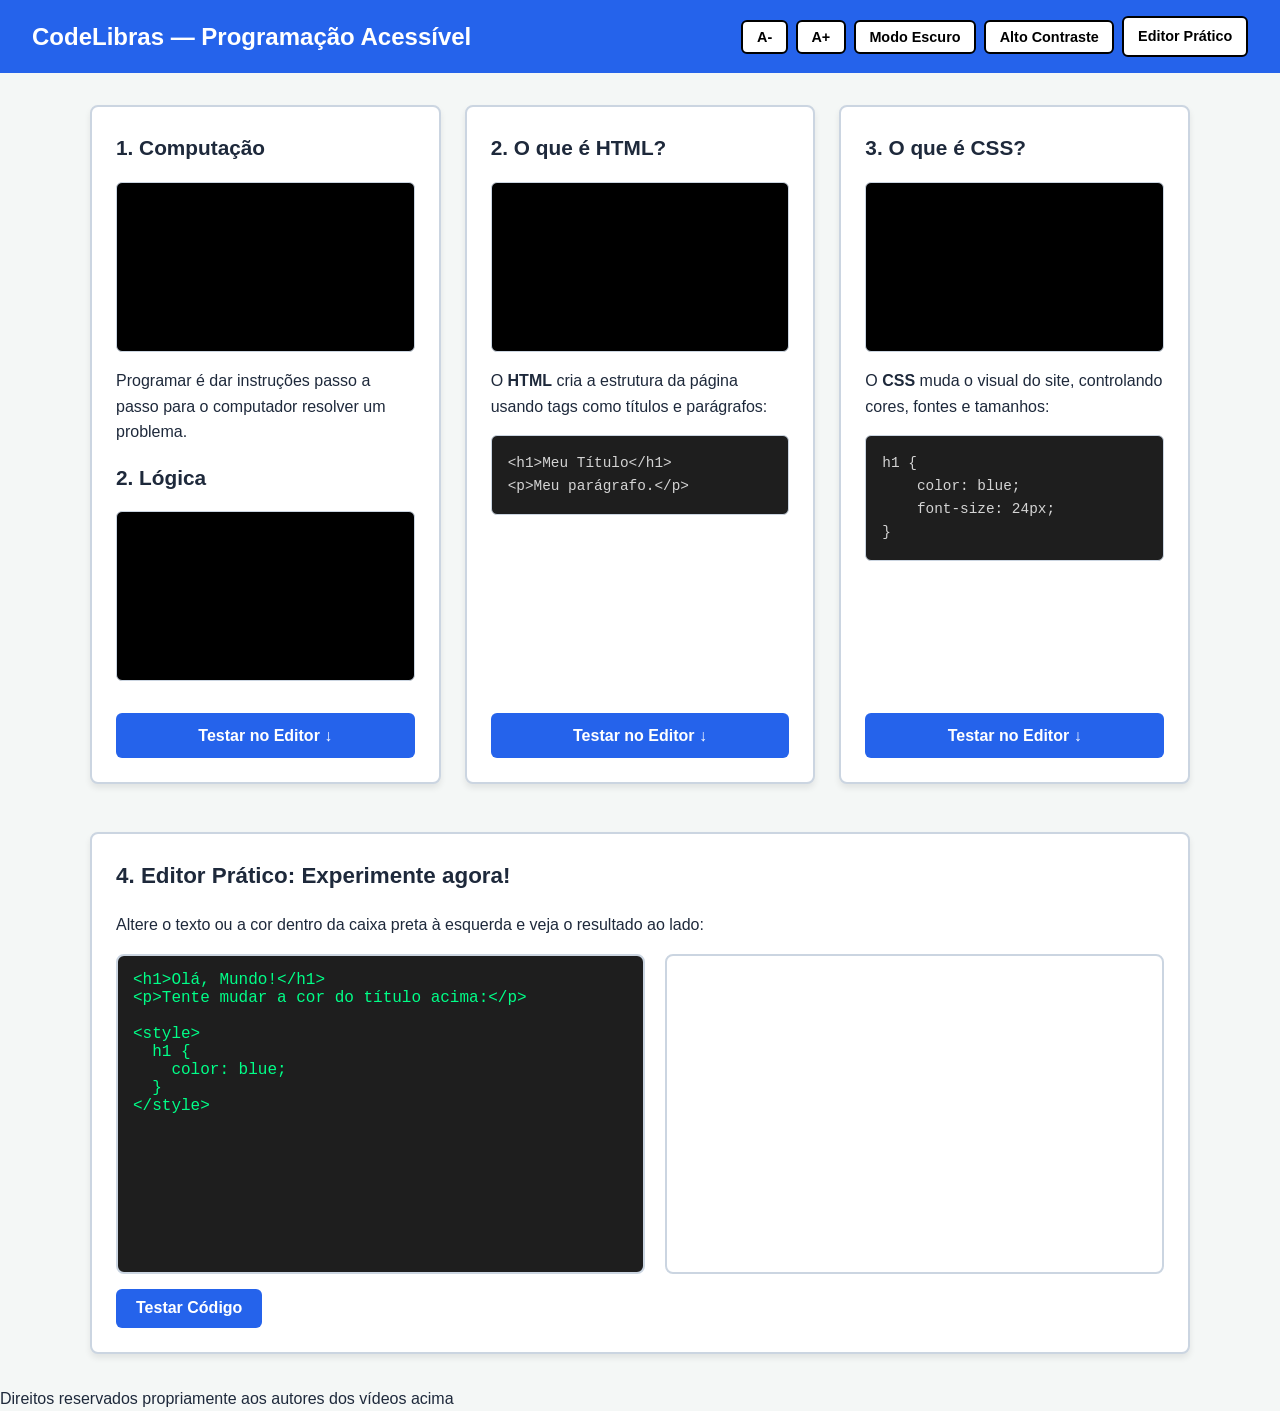
<file: index.html>
<!DOCTYPE html>
<html lang="pt-BR">
<head>
    <meta charset="UTF-8">
    <meta name="viewport" content="width=device-width, initial-scale=1.0">
    <link rel="stylesheet" href="style.css">
    <title>CodeLibras — Programação Acessível</title>
    <style>
        /* Tamanho base controlado pelo JavaScript para A+ e A- */
        html {
            font-size: 100%;
            scroll-behavior: smooth;
        }

        /* Tema Padrão (Claro) */
        :root {
            --bg-primary: #f4f7f6;
            --text-color: #1e293b;
            --card-bg: #ffffff;
            --accent: #2563eb;
            --accent-hover: #1d4ed8;
            --accent-text: #ffffff;
            --border-color: #cbd5e1;
        }

        /* Tema: Modo Escuro */
        body.dark-mode {
            --bg-primary: #0f172a;
            --text-color: #f1f5f9;
            --card-bg: #1e293b;
            --accent: #3b82f6;
            --accent-hover: #60a5fa;
            --accent-text: #ffffff;
            --border-color: #334155;
        }

        /* Tema: Alto Contraste */
        body.high-contrast {
            --bg-primary: #000000;
            --text-color: #ffff00;
            --card-bg: #000000;
            --accent: #ffff00;
            --accent-hover: #e6e600;
            --accent-text: #000000;
            --border-color: #ffff00;
        }

        body {
            font-family: Arial, sans-serif;
            background-color: var(--bg-primary);
            color: var(--text-color);
            margin: 0;
            padding: 0;
            line-height: 1.6;
            transition: background-color 0.2s, color 0.2s;
        }

        header {
            background-color: var(--accent);
            color: var(--accent-text);
            padding: 1rem 2rem;
            display: flex;
            justify-content: space-between;
            align-items: center;
            flex-wrap: wrap;
            gap: 1rem;
        }

        header h1 {
            margin: 0;
            font-size: 1.5rem;
        }

        .nav-actions {
            display: flex;
            flex-wrap: wrap;
            gap: 0.5rem;
            align-items: center;
        }

        /* Botões da barra superior (classes próprias para não afetar o VLibras) */
        .btn-nav, .btn-a11y {
            background-color: #ffffff;
            color: #000000;
            border: 2px solid #000000;
            padding: 0.45rem 0.85rem;
            cursor: pointer;
            font-weight: bold;
            border-radius: 6px;
            text-decoration: none;
            font-size: 0.9rem;
        }

        .btn-nav:hover, .btn-a11y:hover {
            background-color: #e2e8f0;
        }

        /* Destaque visual quando o Modo Escuro ou Alto Contraste estiver ativo */
        .btn-a11y.ativo {
            background-color: #000000;
            color: #ffff00;
            border-color: #ffff00;
        }

        main {
            max-width: 1100px;
            margin: 2rem auto;
            padding: 0 1rem;
        }

        .grid {
            display: grid;
            grid-template-columns: repeat(auto-fit, minmax(310px, 1fr));
            gap: 1.5rem;
            margin-bottom: 3rem;
        }

        .card {
            background: var(--card-bg);
            border: 2px solid var(--border-color);
            border-radius: 8px;
            padding: 1.5rem;
            box-shadow: 0 4px 6px rgba(0, 0, 0, 0.08);
            display: flex;
            flex-direction: column;
            justify-content: space-between;
        }

        .card h2 {
            font-size: 1.3rem;
            margin-top: 0;
        }

        /* Container de vídeo mantendo proporção 16:9 */
        .video-container {
            position: relative;
            padding-bottom: 56.25%;
            height: 0;
            overflow: hidden;
            border-radius: 6px;
            background-color: #000000;
            margin-bottom: 1rem;
            border: 1px solid var(--border-color);
        }

        .video-container iframe, .video-container video {
            position: absolute;
            top: 0;
            left: 0;
            width: 100%;
            height: 100%;
            border: 0;
        }

        .code-block {
            background: #1e1e1e;
            color: #d4d4d4;
            padding: 1rem;
            border-radius: 6px;
            font-family: monospace;
            white-space: pre-wrap;
            margin: 0.75rem 0;
            font-size: 0.9rem;
            border: 1px solid var(--border-color);
        }

        .btn-card {
            display: inline-block;
            text-align: center;
            margin-top: 1rem;
            padding: 0.6rem 1rem;
            background-color: var(--accent);
            color: var(--accent-text);
            text-decoration: none;
            font-weight: bold;
            border-radius: 6px;
            font-size: 1rem;
        }

        /* Seção do Editor Prático */
        .editor-section {
            background: var(--card-bg);
            border: 2px solid var(--border-color);
            border-radius: 8px;
            padding: 1.5rem;
            box-shadow: 0 4px 6px rgba(0, 0, 0, 0.08);
        }

        .editor-section h2 {
            font-size: 1.4rem;
            margin-top: 0;
        }

        .editor-container {
            display: flex;
            gap: 20px;
            height: 320px;
            margin-top: 1rem;
        }

        .editor-textarea {
            width: 50%;
            padding: 15px;
            font-family: monospace;
            font-size: 1rem;
            background-color: #1e1e1e;
            color: #00ff88;
            border-radius: 8px;
            border: 2px solid var(--border-color);
            resize: none;
        }

        .editor-iframe {
            width: 50%;
            background-color: #ffffff;
            border: 2px solid var(--border-color);
            border-radius: 8px;
        }

        .btn-testar {
            margin-top: 15px;
            padding: 0.65rem 1.25rem;
            font-size: 1rem;
            font-weight: bold;
            background-color: var(--accent);
            color: var(--accent-text);
            border: none;
            border-radius: 6px;
            cursor: pointer;
        }

        .btn-testar:hover {
            background-color: var(--accent-hover);
        }

        /* Adaptação para celular */
        @media (max-width: 768px) {
            .editor-container {
                flex-direction: column;
                height: 500px;
            }
            .editor-textarea, .editor-iframe {
                width: 100%;
                height: 50%;
            }
        }
    </style>
</head>
<body>

    <header>
        <h1>CodeLibras — Programação Acessível</h1>
        <div class="nav-actions">
            <!-- Controles de Fonte -->
            <button type="button" class="btn-a11y" onclick="alterarFonte(-10)" aria-label="Diminuir tamanho da fonte">A-</button>
            <button type="button" class="btn-a11y" onclick="alterarFonte(10)" aria-label="Aumentar tamanho da fonte">A+</button>
            
            <!-- Controles de Tema -->
            <button type="button" id="btn-dark" class="btn-a11y" onclick="alternarModoEscuro()">Modo Escuro</button>
            <button type="button" id="btn-contrast" class="btn-a11y" onclick="alternarAltoContraste()">Alto Contraste</button>
            
            <!-- Redirecionamento ao Editor -->
            <a href="#editor" class="btn-nav">Editor Prático</a>
        </div>
    </header>

    <main>
        <!-- Módulos Teóricos com Vídeos em Libras -->
        <section class="grid">
            <!-- Módulo 1: Computação Básica -->
            <article class="card">
                <div>
                    <h2>1. Computação</h2>
                    <div class="video-container">
                      <iframe width="560" height="315" src="https://www.youtube.com/embed/UfrGoP4htAw?si=phW81y80ka-jCRbb" title="Vídeo oferecendo a traducão em libras de computação" frameborder="0" allow="accelerometer; autoplay; clipboard-write; encrypted-media; gyroscope; picture-in-picture; web-share" referrerpolicy="strict-origin-when-cross-origin" allowfullscreen></iframe>
                    </div>
                    <p>Programar é dar instruções passo a passo para o computador resolver um problema.</p>
                </div>

                <article>
                  <h2> 2. Lógica</h2>
                  <div class="video-container">
                <iframe width="560" height="315" src="https://www.youtube.com/embed/Rhi0q7Yd-uc?si=6McMhyTi0l9BPPnR" title="YouTube video player" frameborder="0" allow="accelerometer; autoplay; clipboard-write; encrypted-media; gyroscope; picture-in-picture; web-share" referrerpolicy="strict-origin-when-cross-origin" allowfullscreen></iframe>
                </div>
                </article>
                <a href="#editor" class="btn-card">Testar no Editor ↓</a>
            </article>

            <!-- Módulo 2: HTML -->
            <article class="card">
                <div>
                    <h2>2. O que é HTML?</h2>
                    <div class="video-container">
                        <iframe src="https://www.youtube.com/embed/SEU_VIDEO_LIBRAS_HTML" 
                                title="Vídeo em Libras explicando HTML" 
                                allowfullscreen></iframe>
                    </div>
                    <p>O <strong>HTML</strong> cria a estrutura da página usando tags como títulos e parágrafos:</p>
                    <div class="code-block">&lt;h1&gt;Meu Título&lt;/h1&gt;
&lt;p&gt;Meu parágrafo.&lt;/p&gt;</div>
                </div>
                <a href="#editor" class="btn-card">Testar no Editor ↓</a>
            </article>

            <!-- Módulo 3: CSS -->
            <article class="card">
                <div>
                    <h2>3. O que é CSS?</h2>
                    <div class="video-container">
                        <iframe src="https://www.youtube.com/embed/SEU_VIDEO_LIBRAS_CSS" 
                                title="Vídeo em Libras explicando CSS" 
                                allowfullscreen></iframe>
                    </div>
                    <p>O <strong>CSS</strong> muda o visual do site, controlando cores, fontes e tamanhos:</p>
                    <div class="code-block">h1 {
    color: blue;
    font-size: 24px;
}</div>
                </div>
                <a href="#editor" class="btn-card">Testar no Editor ↓</a>
            </article>
        </section>

        <!-- Seção do Editor Prático -->
        <section id="editor" class="editor-section">
            <h2>4. Editor Prático: Experimente agora!</h2>
            <p>Altere o texto ou a cor dentro da caixa preta à esquerda e veja o resultado ao lado:</p>

            <div class="editor-container">
                <textarea id="codigo-aluno" class="editor-textarea" oninput="atualizarTela()">
<h1>Olá, Mundo!</h1>
<p>Tente mudar a cor do título acima:</p>

<style>
  h1 {
    color: blue;
  }
</style>
                </textarea>

                <iframe id="resultado" class="editor-iframe" title="Resultado do código"></iframe>
            </div>

            <button type="button" class="btn-testar" onclick="atualizarTela()">Testar Código</button>
        </section>
    </main>

    <footer> Direitos reservados propriamente aos autores dos vídeos acima</footer>

    <!-- Estrutura Oficial do Botão e Plugin VLibras -->
    <div vw class="enabled">
        <div vw-access-button class="active"></div>
        <div vw-plugin-wrapper>
            <div class="vw-plugin-top-wrapper"></div>
        </div>
    </div>
    <script src="script.js"></script>
    <script src="https://vlibras.gov.br/app/vlibras-plugin.js"></script>
    <script>
        new window.VLibras.Widget('https://vlibras.gov.br/app');

        // Controle do tamanho da fonte (entre 80% e 140%)
        let tamanhoFonte = 100;
        function alterarFonte(valor) {
            tamanhoFonte += valor;
            if (tamanhoFonte < 80) tamanhoFonte = 80;
            if (tamanhoFonte > 140) tamanhoFonte = 140;
            document.documentElement.style.fontSize = tamanhoFonte + '%';
        }

        // Alterna Modo Escuro e desativa Alto Contraste se estiver ligado
        function alternarModoEscuro() {
            document.body.classList.remove('high-contrast');
            document.getElementById('btn-contrast').classList.remove('ativo');

            document.body.classList.toggle('dark-mode');
            document.getElementById('btn-dark').classList.toggle('ativo');
        }

        // Alterna Alto Contraste e desativa Modo Escuro se estiver ligado
        function alternarAltoContraste() {
            document.body.classList.remove('dark-mode');
            document.getElementById('btn-dark').classList.remove('ativo');

            document.body.classList.toggle('high-contrast');
            document.getElementById('btn-contrast').classList.toggle('ativo');
        }

        // Atualiza a janela de visualização do editor
        function atualizarTela() {
            const codigo = document.getElementById('codigo-aluno').value;
            const iframe = document.getElementById('resultado');
            iframe.srcdoc = codigo;
        }

        atualizarTela();
    </script>
</body>
</html>
</file>
<file: style.css>
:root {
  --bg-primary: #f4f7f6;
  --text-color: #2c3e50;
  --card-bg: #ffffff;
  --accent: #2563eb;
}

/* Modo de Alto Contraste */
body.high-contrast {
  --bg-primary: #000000;
  --text-color: #ffff00;
  --card-bg: #1a1a1a;
  --accent: #ffff00;
}

body {
  font-family: Arial, sans-serif;
  background-color: var(--bg-primary);
  color: var(--text-color);
  margin: 0;
  padding: 0;
  line-height: 1.6;
}

header {
  background-color: var(--accent);
  color: white;
  padding: 1rem 2rem;
  display: flex;
  justify-content: space-between;
  align-items: center;
}

.accessibility-bar button {
  background: #ffffff;
  color: #000000;
  border: none;
  padding: 0.5rem 1rem;
  cursor: pointer;
  font-weight: bold;
  border-radius: 4px;
}

main {
  max-width: 1100px;
  margin: 2rem auto;
  padding: 0 1rem;
}

.grid {
  display: grid;
  grid-template-columns: repeat(auto-fit, minmax(320px, 1fr));
  gap: 1.5rem;
}

.card {
  background: var(--card-bg);
  border-radius: 8px;
  padding: 1.5rem;
  box-shadow: 0 4px 6px rgba(0,0,0,0.1);
}

/* Container de vídeo mantendo proporção 16:9 */
.video-container {
  position: relative;
  padding-bottom: 56.25%;
  height: 0;
  overflow: hidden;
  border-radius: 6px;
  background-color: #000;
  margin-bottom: 1rem;
}

.video-container iframe, .video-container video {
  position: absolute;
  top: 0;
  left: 0;
  width: 100%;
  height: 100%;
}

.code-block {
  background: #1e1e1e;
  color: #d4d4d4;
  padding: 1rem;
  border-radius: 6px;
  font-family: monospace;
  white-space: pre-wrap;
  margin-top: 0.5rem;
}
</file>
